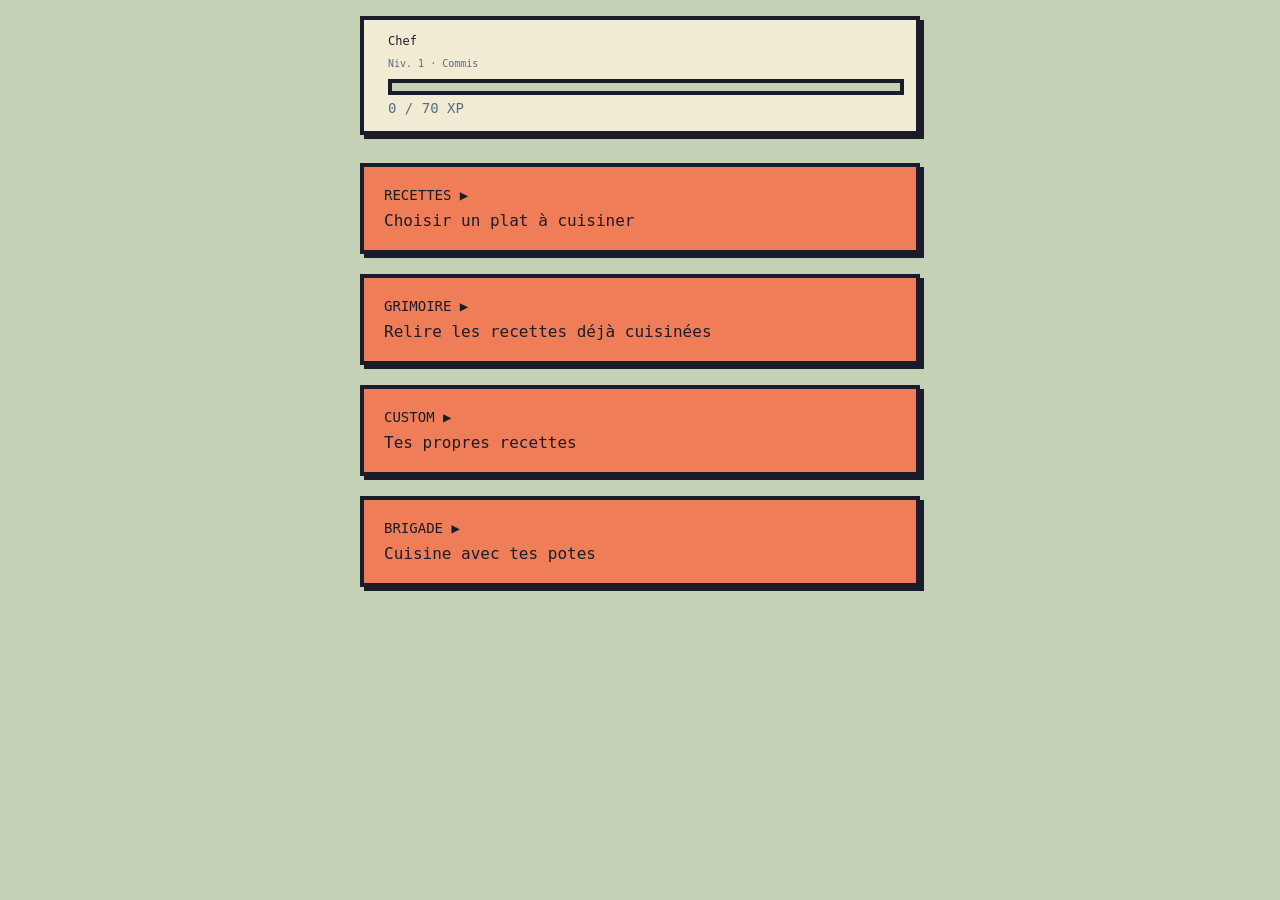
<file: index.html>
<!DOCTYPE html>
<html lang="fr">
<head>
  <meta charset="UTF-8">
  <!-- Redirige vers l'app, qui est dans le dossier CODE/ -->
  <meta http-equiv="refresh" content="0; url=CODE/">
  <title>Underplate</title>
</head>
<body>
  <p><a href="CODE/">Ouvrir Underplate</a></p>
</body>
</html>
</file>
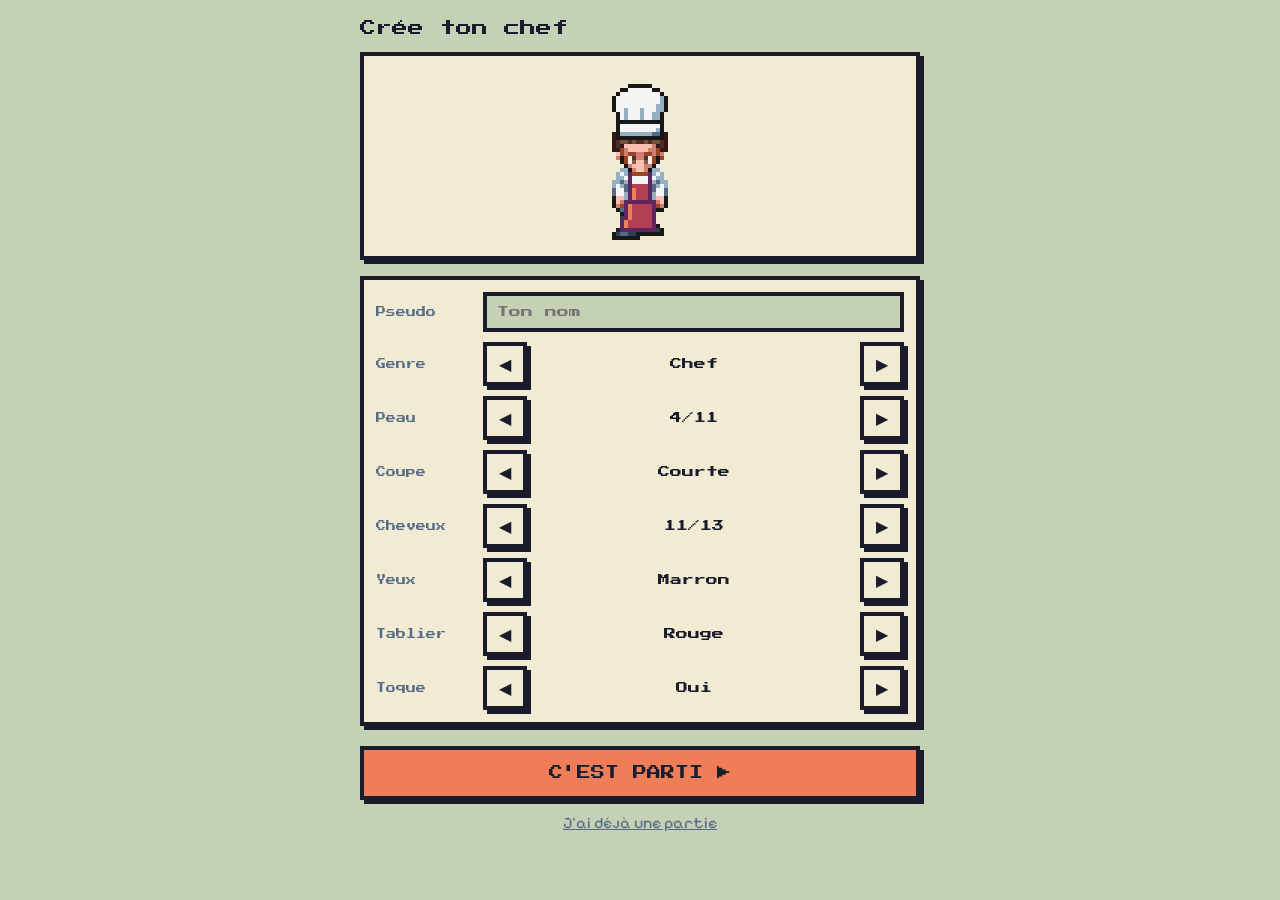
<file: CODE/index.html>
<!DOCTYPE html>
<html lang="fr">
<head>
  <meta charset="UTF-8">
  <meta name="viewport" content="width=device-width, initial-scale=1.0">
  <title>Underplate</title>

  <!-- App installable (PWA) : carte d'identité, icônes, couleur de la barre du téléphone -->
  <link rel="manifest" href="manifest.json">
  <link rel="icon" type="image/png" href="assets/icones/icone-192.png">
  <link rel="apple-touch-icon" href="assets/icones/icone-192.png">
  <meta name="apple-mobile-web-app-title" content="Underplate">
  <meta name="apple-mobile-web-app-capable" content="yes">
  <meta name="mobile-web-app-capable" content="yes">
  <meta name="theme-color" content="#c5d1b5" media="(prefers-color-scheme: light)">
  <meta name="theme-color" content="#1a1c2c" media="(prefers-color-scheme: dark)">

  <!-- Polices pixel (Google Fonts) -->
  <link rel="preconnect" href="https://fonts.googleapis.com">
  <link rel="preconnect" href="https://fonts.gstatic.com" crossorigin>
  <link rel="stylesheet" href="https://fonts.googleapis.com/css2?family=Press+Start+2P&family=Pixelify+Sans:wght@400;700&display=swap">

  <!-- Styles : d'abord la base, puis chaque fonctionnalité -->
  <link rel="stylesheet" href="base/base.css">
  <link rel="stylesheet" href="chef/chef.css">
  <link rel="stylesheet" href="accueil/accueil.css">
  <link rel="stylesheet" href="preparation/preparation.css">
  <link rel="stylesheet" href="cuisine/cuisine.css">
  <link rel="stylesheet" href="fin-recette/fin-recette.css">
  <link rel="stylesheet" href="grimoire/grimoire.css">
  <link rel="stylesheet" href="custom/custom.css">
  <link rel="stylesheet" href="brigade/brigade.css">
</head>
<body>

  <!-- Un seul écran est visible à la fois : les autres ont l'attribut "hidden" -->

  <!-- ===== 1. ACCUEIL ===== -->
  <main id="ecran-accueil" class="ecran">
    <!-- Tout le bandeau se touche : il ouvre l'écran « Ton chef »
         (apparence, code de récupération). Voir chef/creation.js -->
    <header id="entete-joueur" class="entete-joueur cadre">
      <!-- Le perso du joueur, dessiné par afficherEntete() (joueur.js).
           C'est un bouton (pour le clavier), mais tout le bandeau réagit. -->
      <button id="entete-avatar" class="bouton-avatar" aria-label="Modifier mon chef"></button>
      <div class="entete-infos">
        <h2 id="entete-nom">Chef</h2>
        <p id="entete-niveau" class="entete-niveau">Niv. 1 · Commis</p>
        <div class="barre-xp">
          <div id="entete-barre" class="barre-xp-remplissage"></div>
        </div>
        <p id="entete-xp" class="entete-xp">0 / 70 XP</p>
      </div>
    </header>

    <!-- Le menu : on choisit où aller -->
    <nav class="menu-accueil">
      <button id="menu-recettes" class="bouton bouton-large bouton-menu">
        <span id="recettes-badge" class="badge-new" hidden>NEW!</span>
        RECETTES ▶
        <span class="menu-sous-titre">Choisir un plat à cuisiner</span>
      </button>
      <button id="menu-grimoire" class="bouton bouton-large bouton-menu">
        <span id="grimoire-badge" class="badge-new" hidden>NEW!</span>
        GRIMOIRE ▶
        <span class="menu-sous-titre">Relire les recettes déjà cuisinées</span>
      </button>
      <button id="menu-custom" class="bouton bouton-large bouton-menu">
        CUSTOM ▶
        <span class="menu-sous-titre">Tes propres recettes</span>
      </button>
      <button id="menu-brigade" class="bouton bouton-large bouton-menu">
        BRIGADE ▶
        <span class="menu-sous-titre">Cuisine avec tes potes</span>
      </button>
    </nav>
  </main>

  <!-- ===== CRÉE TON CHEF : pseudo + apparence du perso ===== -->
  <main id="ecran-creation" class="ecran" hidden>
    <div class="barre-haut">
      <!-- Le retour n'apparaît que quand on modifie un chef déjà créé -->
      <button id="creation-retour" class="bouton-icone" aria-label="Retour à l'accueil">←</button>
      <h2 id="creation-titre">Crée ton chef</h2>
    </div>

    <!-- Le perso en grand, mis à jour à chaque flèche -->
    <div id="creation-apercu" class="creation-apercu cadre"></div>

    <div class="creation-reglages cadre">
      <label class="creation-ligne">
        <span class="creation-nom">Pseudo</span>
        <input id="creation-pseudo" class="creation-pseudo" type="text" maxlength="12" autocomplete="off" placeholder="Ton nom">
      </label>
      <!-- Une ligne ◀ valeur ▶ par réglage, créées par creation.js -->
      <div id="creation-lignes"></div>
    </div>

    <button id="creation-valider" class="bouton bouton-large">C'EST PARTI ▶</button>

    <!-- Code de récupération (serveur/recuperation.js) -->
    <button id="creation-mon-code" class="bouton-lien">Mon code de récupération</button>
    <button id="creation-recuperer" class="bouton-lien">J'ai déjà une partie</button>

    <dialog id="fenetre-mon-code" class="dialogue fenetre">
      <p>* Ton code de récupération :</p>
      <p id="mon-code" class="code-recuperation"></p>
      <p id="mon-code-explication"></p>
      <button id="mon-code-ok" class="bouton bouton-large">C'EST NOTÉ ▶</button>
    </dialog>

    <dialog id="fenetre-recuperer" class="dialogue fenetre">
      <p>* Tu as déjà une partie sur un autre téléphone ?</p>
      <p>* Tape ton code de récupération.</p>
      <input id="code-saisi" class="champ-texte champ-code" type="text" autocomplete="off" autocapitalize="characters" spellcheck="false" placeholder="TOQUE-XXXX-XXXX">
      <p id="recuperer-message"></p>
      <button id="recuperer-valider" class="bouton bouton-large">RÉCUPÉRER ▶</button>
      <button id="recuperer-annuler" class="bouton-lien">Annuler</button>
    </dialog>

    <!-- Supprimer mon compte (serveur/suppression.js) -->
    <button id="creation-supprimer" class="bouton-lien">Supprimer mon compte</button>

    <dialog id="fenetre-supprimer-compte" class="dialogue fenetre">
      <p id="supprimer-question"></p>
      <p>* Toutes tes données vont être supprimées.</p>
      <p id="supprimer-message"></p>
      <button id="supprimer-non" class="bouton bouton-large">GARDER MON COMPTE ▶</button>
      <button id="supprimer-oui" class="bouton-lien">Tout supprimer</button>
    </dialog>
  </main>

  <!-- ===== RECETTES et CUSTOM : on choisit d'abord salé ou sucré =====
       Le même écran sert aux deux : le titre change selon d'où on vient -->
  <main id="ecran-categories" class="ecran" hidden>
    <div class="barre-haut">
      <button id="categories-retour" class="bouton-icone" aria-label="Retour à l'accueil">←</button>
      <h2 id="categories-titre">Tes recettes</h2>
    </div>
    <nav class="menu-accueil">
      <button id="categorie-sale" class="bouton bouton-large bouton-menu bouton-clair">
        <span id="badge-sale" class="badge-new" hidden>NEW!</span>
        SALÉ ▶
        <span class="menu-sous-titre">Plats du midi et du soir</span>
      </button>
      <button id="categorie-sucre" class="bouton bouton-large bouton-menu bouton-clair">
        <span id="badge-sucre" class="badge-new" hidden>NEW!</span>
        SUCRÉ ▶
        <span class="menu-sous-titre">Desserts et goûters</span>
      </button>
    </nav>
  </main>

  <!-- ===== GRILLE : une carte par recette de la catégorie choisie ===== -->
  <main id="ecran-recettes" class="ecran" hidden>
    <div class="barre-haut">
      <button id="recettes-retour" class="bouton-icone" aria-label="Retour au choix salé ou sucré">←</button>
      <h2 id="recettes-titre">Salé</h2>
      <!-- + : créer une recette (seulement dans CUSTOM) -->
      <button id="recettes-ajouter" class="bouton-icone bouton-plus" aria-label="Créer une recette" hidden>+</button>
    </div>
    <!-- Affiché seulement si la catégorie n'a encore aucune recette -->
    <!-- Recherche : filtre la grille pendant qu'on tape -->
    <input id="recherche-recettes" class="champ-texte champ-recherche" type="search" autocomplete="off" placeholder="🔍 Chercher une recette…">
    <p id="recettes-vide" class="recettes-vide" hidden></p>
    <!-- Les 3 prochaines recettes verrouillées (seulement dans RECETTES) -->
    <div id="bandeau-debloquer" hidden>
      <p class="titre-grille">À débloquer</p>
      <div id="tuiles-debloquer" class="tuiles-debloquer"></div>
      <p class="titre-grille">Tes recettes</p>
    </div>
    <!-- Les cartes sont créées par accueil.js à partir de la liste des recettes -->
    <section id="grille-recettes" class="grille-recettes"></section>
  </main>

  <!-- ===== ASSISTANT CUSTOM : créer une recette en 5 étapes =====
       Un seul écran, 5 "pages" (.page-assistant) : une seule visible à la fois -->
  <main id="ecran-assistant" class="ecran" hidden>
    <div class="barre-haut">
      <button id="assistant-quitter" class="bouton-icone" aria-label="Abandonner la recette">✕</button>
      <h2 id="assistant-titre">Nouvelle recette</h2>
    </div>
    <p id="assistant-progression" class="assistant-progression"></p>
    <div id="assistant-pastilles" class="pastilles"></div>

    <!-- Page 1 : les infos -->
    <section class="page-assistant cadre" data-page="1">
      <h3>Infos</h3>
      <label class="champ">
        <span class="champ-nom">Nom de la recette</span>
        <input id="assistant-nom" class="champ-texte" type="text" maxlength="30" autocomplete="off" placeholder="ex. Chili con carne">
      </label>
      <div class="champ">
        <span class="champ-nom">Difficulté</span>
        <div class="choix-fleches">
          <button id="difficulte-moins" class="bouton-fleche" aria-label="Moins difficile">◀</button>
          <span id="assistant-difficulte" class="choix-valeur"></span>
          <button id="difficulte-plus" class="bouton-fleche" aria-label="Plus difficile">▶</button>
        </div>
        <span id="assistant-xp" class="champ-aide"></span>
      </div>
      <label class="champ">
        <span class="champ-nom">Temps total (minutes)</span>
        <!-- inputmode="numeric" : le téléphone affiche le clavier des chiffres -->
        <input id="assistant-temps" class="champ-texte champ-court" type="number" min="1" max="600" inputmode="numeric">
      </label>
    </section>

    <!-- Pages 2 à 5 : remplies aux prochaines étapes du développement -->
    <!-- Page 2 : les ingrédients et leur quantité -->
    <section class="page-assistant cadre" data-page="2">
      <h3>Ingrédients</h3>
      <span class="champ-nom champ">Tes ingrédients</span>
      <!-- Une ligne par ingrédient choisi, créée par assistant.js -->
      <ul id="assistant-ingredients" class="liste-choisis"></ul>
      <p id="assistant-ingredients-vide" class="champ-aide">Aucun pour l'instant : touche un ingrédient en dessous.</p>

      <label class="champ">
        <span class="champ-nom">Ajouter un ingrédient</span>
        <input id="assistant-recherche" class="champ-texte" type="search" autocomplete="off" placeholder="Chercher ou créer…">
      </label>
      <!-- Apparaît quand ce qu'on tape n'existe pas dans le jeu :
           on choisit la famille où le ranger, puis CRÉER -->
      <div id="assistant-creer" class="panneau-creer" hidden>
        <p id="assistant-creer-texte" class="panneau-creer-texte"></p>
        <div class="choix-fleches">
          <button id="creer-famille-moins" class="bouton-fleche" aria-label="Famille précédente">◀</button>
          <span id="creer-famille" class="choix-valeur valeur-famille"></span>
          <button id="creer-famille-plus" class="bouton-fleche" aria-label="Famille suivante">▶</button>
        </div>
        <button id="assistant-creer-ingredient" class="bouton bouton-creer">+ CRÉER</button>
      </div>

      <!-- Sous-menu : un bouton par famille (Légumes, Viandes…), créés par assistant.js -->
      <div id="assistant-familles" class="familles"></div>

      <!-- Une famille ouverte : ← Familles + son nom, puis ses tuiles -->
      <div id="assistant-famille-haut" class="famille-haut" hidden>
        <button id="assistant-familles-retour" class="bouton-fleche" aria-label="Retour aux familles">←</button>
        <span id="assistant-famille-nom" class="famille-nom"></span>
      </div>
      <div id="assistant-catalogue" class="catalogue"></div>
    </section>
    <!-- Page 3 : les ustensiles et l'électroménager -->
    <section class="page-assistant cadre" data-page="3">
      <h3>Ustensiles</h3>
      <span class="champ-nom champ">Tes ustensiles</span>
      <!-- Une ligne par ustensile choisi, créée par assistant.js -->
      <ul id="assistant-ustensiles" class="liste-choisis"></ul>
      <p id="assistant-ustensiles-vide" class="champ-aide">Aucun pour l'instant : touche un ustensile en dessous.</p>

      <label class="champ">
        <span class="champ-nom">Ajouter un ustensile</span>
        <input id="assistant-recherche-ustensile" class="champ-texte" type="search" autocomplete="off" placeholder="Chercher ou créer…">
      </label>

      <!-- Ce qu'on tape n'existe pas : on choisit son groupe, puis CRÉER -->
      <div id="assistant-creer-ustensile" class="panneau-creer" hidden>
        <p id="creer-ustensile-texte" class="panneau-creer-texte"></p>
        <div class="choix-fleches">
          <button id="creer-groupe-moins" class="bouton-fleche" aria-label="Groupe précédent">◀</button>
          <span id="creer-groupe" class="choix-valeur valeur-famille"></span>
          <button id="creer-groupe-plus" class="bouton-fleche" aria-label="Groupe suivant">▶</button>
        </div>
        <button id="creer-ustensile-ok" class="bouton bouton-creer">+ CRÉER</button>
      </div>

      <!-- Sous-menu : un bouton par groupe (Poêles & casseroles…), créés par assistant.js -->
      <div id="assistant-groupes" class="familles"></div>

      <!-- Un groupe ouvert : ← + son nom, puis ses tuiles -->
      <div id="assistant-groupe-haut" class="famille-haut" hidden>
        <button id="assistant-groupes-retour" class="bouton-fleche" aria-label="Retour aux groupes">←</button>
        <span id="assistant-groupe-nom" class="famille-nom"></span>
      </div>
      <div id="assistant-catalogue-ustensiles" class="catalogue"></div>
    </section>
    <!-- Page 4 : les étapes, dans l'ordre -->
    <section class="page-assistant cadre" data-page="4">
      <h3>Étapes</h3>
      <!-- Une ligne par étape, créée par assistant.js -->
      <ol id="assistant-etapes" class="liste-etapes"></ol>
      <p id="assistant-etapes-vide" class="champ-aide">Aucune étape pour l'instant.</p>

      <button id="etape-nouvelle" class="bouton bouton-creer">+ AJOUTER UNE ÉTAPE</button>

      <!-- L'éditeur d'une étape (nouvelle ou modifiée) -->
      <div id="editeur-etape" class="panneau-creer" hidden>
        <p id="editeur-titre" class="panneau-creer-texte"></p>

        <!-- Chaque réglage : Nom ◀ valeur ▶ (lignes créées par assistant.js) -->
        <div id="editeur-reglages"></div>

        <label class="champ">
          <span class="champ-nom">Consigne</span>
          <textarea id="editeur-texte" class="champ-texte champ-consigne" rows="3" maxlength="200"></textarea>
        </label>

        <button id="editeur-enregistrer" class="bouton bouton-creer">✓ ENREGISTRER L'ÉTAPE</button>
        <button id="editeur-annuler" class="bouton-lien">Annuler</button>
      </div>
    </section>
    <!-- Page 5 : le récap, présenté comme la fiche du Grimoire -->
    <section class="page-assistant cadre" data-page="5">
      <h3>Récap</h3>
      <div class="prepa-resume recap-entete">
        <div id="assistant-recap-sprite"></div>
        <div>
          <p id="assistant-recap-nom" class="recap-nom"></p>
          <p id="assistant-recap-infos"></p>
        </div>
      </div>
      <!-- Ingrédients, ustensiles, étapes : même HTML que le Grimoire (htmlRecap) -->
      <div id="assistant-recap" class="recap"></div>
      <p class="champ-aide">Tout est bon ? Touche « AJOUTER ✓ ». Sinon, ◀ PRÉC. pour corriger.</p>
    </section>

    <div class="assistant-navigation">
      <button id="assistant-precedent" class="bouton">◀ PRÉC.</button>
      <button id="assistant-suivant" class="bouton">SUIVANT ▶</button>
    </div>

    <!-- Confirmation avant d'abandonner (même principe que "Quitter la recette") -->
    <dialog id="confirmer-abandon" class="dialogue fenetre">
      <p id="abandon-question">* Abandonner cette recette ?</p>
      <p id="abandon-explication">* Ce que tu as rempli sera perdu.</p>
      <button id="abandon-non" class="bouton bouton-large">CONTINUER ▶</button>
      <button id="abandon-oui" class="bouton-lien">Abandonner</button>
    </dialog>
  </main>

  <!-- ===== GRIMOIRE : les recettes déjà cuisinées ===== -->
  <main id="ecran-grimoire" class="ecran" hidden>
    <div class="barre-haut">
      <button id="grimoire-retour" class="bouton-icone" aria-label="Retour à l'accueil">←</button>
      <h2>Grimoire</h2>
    </div>
    <!-- Filtre : rien de coché ou les deux = tout ; une seule case = ce groupe -->
    <div class="grimoire-filtre">
      <label><input id="filtre-perso" type="checkbox"> Mes recettes</label>
      <label><input id="filtre-jeu" type="checkbox"> Recettes du jeu</label>
    </div>
    <input id="recherche-grimoire" class="champ-texte champ-recherche" type="search" autocomplete="off" placeholder="🔍 Chercher une recette…">
    <p id="grimoire-compte" class="grimoire-compte"></p>
    <!-- La liste est créée par grimoire.js -->
    <ul id="liste-grimoire" class="liste-grimoire"></ul>
  </main>

  <!-- ===== FICHE D'UNE RECETTE (depuis le Grimoire) ===== -->
  <main id="ecran-fiche" class="ecran" hidden>
    <div class="barre-haut">
      <button id="fiche-retour" class="bouton-icone" aria-label="Retour au Grimoire">←</button>
      <h2 id="fiche-titre"></h2>
    </div>

    <div class="prepa-resume cadre">
      <div id="fiche-sprite"></div>
      <p id="fiche-infos"></p>
    </div>

    <div id="fiche-recap" class="recap cadre"></div>

    <button id="fiche-cuisiner" class="bouton bouton-large">CUISINER ▶</button>
  </main>

  <!-- ===== 2. PRÉPARATION ===== -->
  <main id="ecran-preparation" class="ecran" hidden>
    <div class="barre-haut">
      <button id="prepa-retour" class="bouton-icone" aria-label="Retour à l'accueil">←</button>
      <h2 id="prepa-titre"></h2>
    </div>

    <div class="prepa-resume cadre">
      <div id="prepa-sprite"></div>
      <p id="prepa-infos"></p>
    </div>

    <h3 class="titre-section">Ingrédients</h3>
    <ul id="prepa-ingredients" class="liste-a-cocher cadre"></ul>

    <h3 class="titre-section">Ustensiles</h3>
    <ul id="prepa-ustensiles" class="liste-a-cocher cadre"></ul>

    <button id="prepa-commencer" class="bouton bouton-large">COMMENCER ▶</button>

    <!-- Seulement pour une recette perso (CUSTOM) : la modifier ou la supprimer -->
    <div id="prepa-perso" hidden>
      <button id="prepa-modifier" class="bouton bouton-large bouton-clair-simple">✏️ MODIFIER</button>
      <button id="prepa-supprimer" class="bouton-lien">Supprimer cette recette</button>
    </div>

    <dialog id="confirmer-suppression" class="dialogue fenetre">
      <p>* Supprimer cette recette ?</p>
      <p>* Elle disparaîtra de CUSTOM et du Grimoire, avec son compteur.</p>
      <button id="suppression-non" class="bouton bouton-large">GARDER ▶</button>
      <button id="suppression-oui" class="bouton-lien">Supprimer</button>
    </dialog>
  </main>

  <!-- ===== 3. CUISINE ===== -->
  <main id="ecran-cuisine" class="ecran" hidden>
    <div class="barre-haut">
      <button id="cuisine-quitter" class="bouton-icone" aria-label="Quitter la recette">✕</button>
      <span id="cuisine-progression"></span>
    </div>
    <div id="cuisine-pastilles" class="pastilles"></div>

    <!-- L'ustensile et ce qu'on a mis dedans -->
    <div id="cuisine-scene" class="scene">
      <div id="cuisine-ustensile"></div>
      <div id="cuisine-contenu" class="contenu-ustensile"></div>
    </div>

    <div class="dialogue">
      <p id="cuisine-texte"></p>
      <p id="cuisine-aide" class="aide" hidden></p>
    </div>
    <button id="cuisine-precedente" class="bouton-lien">◀ Étape précédente</button>

    <!-- Étape "ajouter" : le plateau d'ingrédients -->
    <div id="zone-plateau" class="zone-bas" hidden>
      <div id="cuisine-plateau" class="plateau"></div>
    </div>

    <!-- Étape "action" : taper plusieurs fois -->
    <div id="zone-action" class="zone-bas" hidden>
      <button id="action-bouton" class="bouton bouton-large"></button>
      <div class="barre-xp">
        <div id="action-jauge" class="barre-xp-remplissage"></div>
      </div>
    </div>

    <!-- Étape "cuisson" : le minuteur -->
    <div id="zone-cuisson" class="zone-bas" hidden>
      <p id="minuteur-affichage" class="minuteur">00:00</p>
      <button id="minuteur-lancer" class="bouton bouton-large">LANCER ▶</button>
      <button id="minuteur-suivant" class="bouton bouton-large" hidden>ÉTAPE SUIVANTE ▶</button>
      <button id="minuteur-passer" class="bouton-lien">Passer le minuteur</button>
    </div>

    <!-- Confirmation avant de quitter (fenêtre par-dessus l'écran, cachée par défaut) -->
    <dialog id="confirmer-quitter" class="dialogue fenetre">
      <p>* Tu veux vraiment quitter ?</p>
      <p>* Ta progression sur cette recette sera perdue.</p>
      <button id="quitter-non" class="bouton bouton-large">CONTINUER ▶</button>
      <button id="quitter-oui" class="bouton-lien">Quitter la recette</button>
    </dialog>
  </main>

  <!-- ===== 4. FIN DE RECETTE ===== -->
  <main id="ecran-fin" class="ecran" hidden>
    <h2 class="titre-fin">★ RECETTE TERMINÉE ★</h2>
    <div id="fin-sprite" class="fin-sprite"></div>
    <h3 id="fin-nom" class="fin-nom"></h3>

    <button id="fin-jai-fini" class="bouton bouton-large">J'AI FINI !</button>

    <div id="fin-resultats" hidden>
      <p id="fin-gain" class="fin-gain"></p>
      <div class="barre-xp">
        <div id="fin-barre" class="barre-xp-remplissage"></div>
      </div>
      <p id="fin-xp" class="entete-xp"></p>

      <div id="fin-dialogue" class="dialogue"></div>

      <details class="recap cadre">
        <summary>Récap de la recette</summary>
        <div id="fin-recap"></div>
      </details>

      <button id="fin-retour" class="bouton bouton-large">RETOUR ▶</button>
    </div>
  </main>

  <!-- ===== BRIGADE : les groupes entre potes (brigade/brigade.js) ===== -->
  <main id="ecran-brigade" class="ecran" hidden>
    <div class="barre-haut">
      <button id="brigade-retour" class="bouton-icone" aria-label="Retour à l'accueil">←</button>
      <h2>Brigade</h2>
    </div>

    <!-- Chargement, pas de réseau, pas encore de brigade… -->
    <p id="brigade-message" class="brigade-message" hidden></p>
    <!-- Une carte par brigade, créées par brigade.js -->
    <div id="liste-brigades"></div>

    <button id="brigade-creer" class="bouton bouton-large">CRÉER UNE BRIGADE ▶</button>
    <button id="brigade-rejoindre" class="bouton bouton-large bouton-clair">REJOINDRE ▶</button>

    <p class="brigade-info">Ton pseudo, ton perso, ton XP et tes recettes perso sont visibles par les membres de tes brigades. Rien d'autre.</p>

    <dialog id="fenetre-creer-brigade" class="dialogue fenetre">
      <p>* Comment s'appelle ta brigade ?</p>
      <input id="nom-brigade" class="champ-texte" type="text" maxlength="30" autocomplete="off" placeholder="Ex. La coloc">
      <p id="creer-brigade-message"></p>
      <button id="creer-brigade-valider" class="bouton bouton-large">CRÉER ▶</button>
      <button id="creer-brigade-annuler" class="bouton-lien">Annuler</button>
    </dialog>

    <dialog id="fenetre-rejoindre-brigade" class="dialogue fenetre">
      <p>* Tape le code de la brigade que ton pote t'a donné.</p>
      <input id="code-brigade" class="champ-texte champ-code-brigade" type="text" maxlength="10" autocomplete="off" autocapitalize="characters" spellcheck="false" placeholder="K7P M4Q">
      <p id="rejoindre-brigade-message"></p>
      <button id="rejoindre-brigade-valider" class="bouton bouton-large">REJOINDRE ▶</button>
      <button id="rejoindre-brigade-annuler" class="bouton-lien">Annuler</button>
    </dialog>
  </main>

  <!-- ===== UNE BRIGADE : son classement (brigade/classement.js) ===== -->
  <main id="ecran-une-brigade" class="ecran" hidden>
    <div class="barre-haut">
      <button id="une-brigade-retour" class="bouton-icone" aria-label="Retour à mes brigades">←</button>
      <h2 id="une-brigade-nom"></h2>
    </div>
    <p class="brigade-code">Code : <strong id="une-brigade-code"></strong></p>

    <p class="titre-grille">Classement</p>
    <p id="classement-message" class="brigade-message" hidden></p>
    <!-- <ol> = liste numérotée ; une ligne par membre, créées par classement.js -->
    <ol id="classement" class="classement"></ol>

    <p class="titre-grille titre-fil">Leurs recettes</p>
    <p id="partagees-message" class="brigade-message" hidden></p>
    <!-- Les recettes CUSTOM des autres membres, créées par partage.js -->
    <ul id="recettes-partagees" class="recettes-partagees"></ul>

    <p class="titre-grille titre-fil">Activité</p>
    <p id="fil-message" class="brigade-message" hidden></p>
    <!-- Les derniers événements des membres, créés par classement.js -->
    <ul id="fil-activite" class="fil-activite"></ul>

    <button id="une-brigade-quitter" class="bouton-lien">Quitter la brigade</button>

    <dialog id="fenetre-quitter-brigade" class="dialogue fenetre">
      <p id="quitter-brigade-question"></p>
      <p>* Tu pourras revenir avec son code.</p>
      <button id="quitter-brigade-non" class="bouton bouton-large">RESTER ▶</button>
      <button id="quitter-brigade-oui" class="bouton-lien">Quitter la brigade</button>
    </dialog>
  </main>

  <!-- Nouvelles recettes arrivées avec une mise à jour (rempli par nouveautes.js) -->
  <dialog id="fenetre-nouveautes" class="dialogue fenetre">
    <div id="nouveautes-texte"></div>
    <button id="nouveautes-ok" class="bouton bouton-large">SUPER ▶</button>
  </dialog>

  <!-- Scripts : les outils communs, les données, chaque fonctionnalité, puis main.js en dernier -->
  <script src="base/outils.js"></script>
  <script src="recettes/ingredients.js"></script>
  <script src="recettes/recettes.js"></script>
  <script src="joueur/xp.js"></script>
  <script src="joueur/joueur.js"></script>
  <script src="chef/chef.js"></script>
  <script src="custom/custom.js"></script>
  <script src="sauvegarde/sauvegarde.js"></script>
  <script src="lib/supabase.js"></script>
  <script src="serveur/config.js"></script>
  <script src="serveur/connexion.js"></script>
  <script src="serveur/recuperation.js"></script>
  <script src="serveur/suppression.js"></script>
  <script src="accueil/accueil.js"></script>
  <script src="preparation/preparation.js"></script>
  <script src="cuisine/cuisine.js"></script>
  <script src="fin-recette/fin-recette.js"></script>
  <script src="grimoire/grimoire.js"></script>
  <script src="brigade/brigade.js"></script>
  <script src="brigade/classement.js"></script>
  <script src="brigade/partage.js"></script>
  <script src="chef/creation.js"></script>
  <script src="custom/assistant.js"></script>
  <script src="nouveautes/nouveautes.js"></script>
  <script src="main.js"></script>
</body>
</html>
</file>
<file: CODE/base/base.css>
/* ==========================================================
   BASE : police, couleurs, thèmes et éléments pixel communs
   ========================================================== */

/* ---------- 1. Les variables (thème clair par défaut) ----------
   Une variable CSS se déclare avec -- et s'utilise avec var(--nom).
   Palette : Sweetie 16 (lospec.com) */
:root {
  --fond: #c5d1b5; /* vert sauge (hors Sweetie 16) */
  --boite: #f2ebd3; /* crème (hors Sweetie 16) */
  --texte: #1a1c2c;
  --texte-2: #566c86;
  --accent: #ef7d57;
  --xp: #ffcd75;
  --reussite: #38b764;
  --erreur: #b13e53;

  /* Rangs de maîtrise des recettes */
  --bronze: #c77b3f; /* hors Sweetie 16 */
  --argent: #94b0c2;
  --or: #ffcd75;
  --platine: #73eff7;

  --police-titre: "Press Start 2P", monospace;
  --police-texte: "Pixelify Sans", monospace;

  --pixel: 4px; /* épaisseur des bordures et des ombres */
}

/* ---------- 2. Le thème sombre ----------
   Si le téléphone est réglé en mode sombre, on remplace les couleurs.
   Tout le reste du CSS utilise les variables, donc tout suit. */
@media (prefers-color-scheme: dark) {
  :root {
    --fond: #1a1c2c;
    --boite: #333c57;
    --texte: #f4f4f4;
    --texte-2: #94b0c2;
    --reussite: #a7f070;
  }
}

/* ---------- 3. La page ---------- */
* {
  box-sizing: border-box; /* la bordure est comprise dans la largeur */
}

body {
  margin: 0;
  padding: 16px;
  background: var(--fond);
  color: var(--texte);
  font-family: var(--police-texte);
  font-size: 18px;
  line-height: 1.4;
}

h1, h2, h3 {
  font-family: var(--police-titre);
  font-weight: normal;
  line-height: 1.5;
}

h1 { font-size: 20px; }
h2 { font-size: 16px; }
h3 { font-size: 12px; }

/* Les sprites restent nets quand on les agrandit */
img {
  image-rendering: pixelated;
}

/* ---------- 4. Les éléments pixel réutilisables ---------- */

/* Cadre façon RPG : bordure épaisse et ombre dure, sans arrondi */
.cadre {
  background: var(--boite);
  border: var(--pixel) solid var(--texte);
  box-shadow: var(--pixel) var(--pixel) 0 var(--texte);
  padding: 12px;
}

/* Boîte de dialogue façon Undertale : toujours sombre, dans les deux thèmes */
.dialogue {
  background: #1a1c2c;
  color: #f4f4f4;
  border: var(--pixel) solid #f4f4f4;
  outline: var(--pixel) solid #1a1c2c; /* liseré sombre autour, visible en thème clair */
  padding: 16px;
}

.dialogue p {
  margin: 0;
}

/* Bouton pixel : il "s'enfonce" quand on appuie */
.bouton {
  font-family: var(--police-titre);
  font-size: 12px;
  background: var(--accent);
  color: #1a1c2c;
  border: var(--pixel) solid var(--texte);
  box-shadow: var(--pixel) var(--pixel) 0 var(--texte);
  padding: 12px 16px;
  cursor: pointer;
}

.bouton:active {
  transform: translate(var(--pixel), var(--pixel));
  box-shadow: none;
}

.bouton:focus-visible {
  outline: var(--pixel) dashed var(--accent);
  outline-offset: var(--pixel);
}

/* Sprite affiché en 32×32 agrandi ×2 */
.sprite {
  width: 64px;
  height: 64px;
}

/* Sprite temporaire : un carré de couleur avec l'initiale,
   en attendant le vrai dessin. Exemple : <span class="sprite sprite-temp">O</span> */
.sprite-temp {
  display: inline-grid;
  place-items: center;
  background: var(--xp);
  color: #1a1c2c;
  border: var(--pixel) solid var(--texte);
  font-family: var(--police-titre);
  font-size: 20px;
}

/* Barre d'XP */
.barre-xp {
  height: 16px;
  background: var(--fond);
  border: var(--pixel) solid var(--texte);
}

.barre-xp-remplissage {
  height: 100%;
  width: 0;
  background: var(--xp);
  transition: width 0.8s steps(12); /* se remplit par "crans", façon pixel */
}

/* ---------- 5. Écrans et éléments communs ---------- */

/* Un élément avec l'attribut hidden est toujours caché */
[hidden] {
  display: none !important;
}

/* Chaque écran reste étroit sur ordi, comme sur un téléphone */
.ecran {
  max-width: 560px;
  margin: 0 auto;
}

.titre-section {
  margin: 28px 0 12px;
}

/* Barre du haut : bouton retour + titre */
.barre-haut {
  display: flex;
  align-items: center;
  gap: 12px;
  margin-bottom: 12px;
}

.barre-haut h2 {
  margin: 0;
}

.bouton-icone {
  flex: none;
  width: 44px;
  height: 44px;
  font-size: 20px;
  background: var(--boite);
  color: var(--texte);
  border: var(--pixel) solid var(--texte);
  cursor: pointer;
}

/* Gros bouton pleine largeur (facile à toucher avec les mains occupées) */
.bouton-large {
  display: block;
  width: 100%;
  margin-top: 20px;
  padding: 16px;
  font-size: 14px;
}

/* Bouton discret, style lien */
.bouton-lien {
  display: block;
  margin: 12px auto 0;
  background: none;
  border: none;
  color: var(--texte-2);
  font-family: var(--police-texte);
  font-size: 16px;
  text-decoration: underline;
  cursor: pointer;
}

/* Tremblement (mauvais ingrédient, taps) */
.tremble {
  animation: tremble 0.3s steps(4);
}

@keyframes tremble {
  25% { transform: translateX(-6px); }
  50% { transform: translateX(6px); }
  75% { transform: translateX(-3px); }
}

@media (prefers-reduced-motion: reduce) {
  .tremble { animation: none; }
  .barre-xp-remplissage { transition: none; }
}
</file>
<file: CODE/chef/chef.css>
/* ==========================================================
   LE CHEF : superposition des couches
   ========================================================== */

/* Les images font 64×64, mais le perso n'occupe que le milieu
   (24 px de large sur 42 de haut, à partir de x 20 et y 2 :
   ça contient toutes les couches, même l'afro, les locs et la toque).
   La boîte ne montre que cette zone : c'est une « fenêtre »
   sur l'image, le reste est coupé par overflow: hidden.

   --zoom règle l'agrandissement : 2 = chaque pixel du sprite
   fait 2 pixels à l'écran. On pourra mettre --zoom: 4 sur
   l'écran « Crée ton chef » pour l'afficher en grand. */
.chef {
  --zoom: 2;
  position: relative;          /* les couches se placent par rapport à cette boîte */
  flex: none;                  /* dans l'en-tête, la boîte garde sa taille */
  width: calc(24px * var(--zoom));
  height: calc(42px * var(--zoom));
  overflow: hidden;
}

/* Toutes les couches au même endroit, l'une sur l'autre */
.chef img {
  position: absolute;
  left: calc(-20px * var(--zoom)); /* on décale l'image pour centrer le perso */
  top: calc(-2px * var(--zoom));
  width: calc(64px * var(--zoom));
  height: calc(64px * var(--zoom));
}

/* ---------- L'avatar de l'en-tête : un bouton sans décor ---------- */
.bouton-avatar {
  flex: none;
  padding: 0;
  background: none;
  border: none;
  cursor: pointer;
}

.bouton-avatar:focus-visible {
  outline: var(--pixel) dashed var(--accent);
  outline-offset: var(--pixel);
}

/* ---------- Écran « Crée ton chef » ---------- */

/* Le perso en grand, centré */
.creation-apercu {
  display: flex;
  justify-content: center;
  padding: 16px;
}

.creation-apercu .chef {
  --zoom: 4; /* 4 fois plus grand : chaque pixel du sprite = 4 pixels */
}

.creation-reglages {
  margin-top: 16px;
}

/* Une ligne : nom | ◀ | valeur | ▶
   grid-template-columns donne la largeur de chaque colonne :
   1fr = « une part de la place qui reste » */
.creation-ligne {
  display: grid;
  grid-template-columns: 5.5em 44px 1fr 44px;
  align-items: center;
  gap: 8px;
}

.creation-ligne + .creation-ligne,
#creation-lignes .creation-ligne:first-child {
  margin-top: 10px;
}

.creation-nom {
  font-family: var(--police-titre);
  font-size: 10px;
  color: var(--texte-2);
}

.creation-valeur {
  text-align: center;
  font-family: var(--police-titre);
  font-size: 12px;
}

/* Le pseudo prend les 3 colonnes à droite du nom */
.creation-pseudo {
  grid-column: 2 / 5;
  min-width: 0;
  padding: 10px;
  font-family: var(--police-titre);
  font-size: 12px;
  color: var(--texte);
  background: var(--fond);
  border: var(--pixel) solid var(--texte);
}

.creation-pseudo:focus {
  outline: var(--pixel) dashed var(--accent);
  outline-offset: var(--pixel);
}

/* Les flèches : même style que les boutons ← des autres écrans */
.bouton-fleche {
  width: 44px;
  height: 44px;
  font-size: 16px;
  background: var(--boite);
  color: var(--texte);
  border: var(--pixel) solid var(--texte);
  box-shadow: var(--pixel) var(--pixel) 0 var(--texte);
  cursor: pointer;
}

.bouton-fleche:active {
  transform: translate(var(--pixel), var(--pixel));
  box-shadow: none;
}

/* ---------- Code de récupération (fenêtres de l'écran « Ton chef ») ---------- */

/* Le code en gros, facile à recopier */
.code-recuperation {
  margin: 12px 0 !important;
  text-align: center;
  font-family: var(--police-titre);
  font-size: 16px;
  letter-spacing: 2px;
  color: var(--accent);
  user-select: all; /* un appui long sélectionne tout le code */
}

.champ-code {
  margin-top: 12px;
  font-family: var(--police-titre);
  font-size: 14px;
  text-transform: uppercase;
}

#recuperer-message:not(:empty) {
  margin-top: 12px;
}
</file>
<file: CODE/accueil/accueil.css>
/* ==========================================================
   ACCUEIL : en-tête du joueur + grille des recettes
   ========================================================== */

/* ---------- En-tête du joueur ---------- */
.entete-joueur {
  display: flex;
  align-items: center;
  gap: 12px;
  cursor: pointer; /* tout le bandeau ouvre l'écran « Ton chef » */
}

.entete-infos {
  flex: 1;      /* prend toute la place restante à droite de l'avatar */
  min-width: 0; /* sans ça, un texte long fait déborder la boîte */
}

/* "Chef Marie" / "Cheffe Marie" */
.entete-infos h2 {
  margin: 0 0 6px;
  font-size: 12px;
  overflow-wrap: anywhere; /* un pseudo long passe à la ligne au lieu de déborder */
}

/* "Niv. 4 · Cheffe de partie" : plus petit, peut passer sur 2 lignes */
.entete-niveau {
  margin: 0 0 8px;
  font-family: var(--police-titre);
  font-size: 10px;
  line-height: 1.5;
  color: var(--texte-2);
}

.entete-xp {
  margin: 4px 0 0;
  font-size: 14px;
  color: var(--texte-2);
}

/* ---------- Menu de l'accueil : RECETTES / GRIMOIRE ---------- */
.menu-accueil {
  margin-top: 28px;
}

.bouton-menu {
  position: relative; /* pour placer le badge NEW! dans le coin */
  text-align: left;
  padding: 20px;
}

/* Le bouton est déjà orange : badge jaune pour qu'il se voie */
.bouton-menu .badge-new {
  background: var(--xp);
}

.menu-sous-titre {
  display: block;
  margin-top: 8px;
  font-family: var(--police-texte);
  font-weight: 400;  /* le sous-titre reste fin, sous le titre en gras */
  letter-spacing: 0;
  font-size: 16px;
}

/* ---------- Grille des recettes ---------- */

/* 2 colonnes sur téléphone, 3 si l'écran est plus large */
.grille-recettes {
  display: grid;
  grid-template-columns: repeat(2, 1fr);
  gap: 16px;
}

@media (min-width: 520px) {
  .grille-recettes {
    grid-template-columns: repeat(3, 1fr);
  }
}

/* ---------- Carte d'une recette (c'est un bouton, on le cliquera) ---------- */
.carte-recette {
  position: relative; /* pour placer le badge NEW! dans le coin */
  display: flex;
  flex-direction: column;
  align-items: center;
  gap: 6px;
  text-align: center;
  font: inherit;      /* un bouton n'hérite pas de la police par défaut */
  color: inherit;
  cursor: pointer;
  /* Même marge pour toutes les cartes, avec ou sans rang de maîtrise :
     12 px d'air + la place de la double bordure (liseré + espace + liseré) */
  padding: calc(12px + var(--pixel) * 3);
}

.carte-recette:not(.verrouillee):active {
  transform: translate(var(--pixel), var(--pixel));
  box-shadow: none;
}

.carte-recette h3 {
  margin: 4px 0 0;
}

.carte-infos {
  margin-top: auto; /* prend l'espace libre au-dessus : la ligne ★ / ✓ reste en bas de la carte */
  display: flex;
  justify-content: space-between;
  width: 100%;
  font-size: 14px;
}

.difficulte {
  color: var(--texte);
  letter-spacing: 2px;
}

.fois-faite {
  color: var(--texte-2);
}

/* Badge NEW! : recette jamais faite (écran Recettes),
   ou nouvelle fiche pas encore ouverte (Grimoire) */
.badge-new {
  position: absolute;
  top: -10px;
  right: -10px;
  background: var(--accent);
  color: #1a1c2c;
  border: var(--pixel) solid var(--texte);
  font-family: var(--police-titre);
  font-size: 8px;
  padding: 4px 6px;
}

/* ---------- Rangs de maîtrise : la bordure s'enrichit à chaque rang ----------
   Le cadre sombre reste, et on ajoute par-dessus :
   Bronze  → un liseré de couleur à l'intérieur
   Argent  → + 4 coins en pixel (::before)
   Or      → + un 2e liseré (double bordure) et 2 petites gemmes
   Platine → + 2 grandes gemmes et des reflets (cadre orné) */
.rang-bronze  { --rang: var(--bronze); }
.rang-argent  { --rang: var(--argent); }
.rang-or      { --rang: var(--or); }
.rang-platine { --rang: var(--platine); }

/* Le liseré de couleur, posé sur la carte sans gêner le clic */
.carte-recette.maitrise::after {
  content: "";
  position: absolute;
  inset: 0;
  border: var(--pixel) solid var(--rang);
  pointer-events: none;
}

/* Les 4 coins : un carré de couleur dessiné dans chaque angle */
.rang-argent::before,
.rang-or::before,
.rang-platine::before {
  content: "";
  position: absolute;
  inset: calc(var(--pixel) * -2); /* déborde un peu du cadre */
  --coin: linear-gradient(var(--rang), var(--rang));
  background:
    var(--coin) top left     / calc(var(--pixel) * 3) calc(var(--pixel) * 3) no-repeat,
    var(--coin) top right    / calc(var(--pixel) * 3) calc(var(--pixel) * 3) no-repeat,
    var(--coin) bottom left  / calc(var(--pixel) * 3) calc(var(--pixel) * 3) no-repeat,
    var(--coin) bottom right / calc(var(--pixel) * 3) calc(var(--pixel) * 3) no-repeat;
  pointer-events: none;
}

/* Double bordure : un espace couleur carte, puis un 2e liseré */
.rang-or::after,
.rang-platine::after {
  box-shadow:
    inset 0 0 0 var(--pixel) var(--boite),
    inset 0 0 0 calc(var(--pixel) * 2) var(--rang);
}

/* Or : une petite gemme au milieu du haut et du bas, sans reflet
   (version réduite de celle du Platine, voir juste en dessous)
       contour : 1, 3, 5, 3, 1 pixels de large
       pierre  :    1, 3, 1    pixels de large, par-dessus */
.rang-or::before {
  z-index: 1; /* au-dessus des liserés (::after) */
  --p: var(--pixel);
  --contour: linear-gradient(var(--texte), var(--texte));
  background:
    /* pierre de la gemme du haut */
    var(--coin) 50% calc(var(--p) * 2)             / var(--p) var(--p) no-repeat,
    var(--coin) 50% calc(var(--p) * 3)             / calc(var(--p) * 3) var(--p) no-repeat,
    var(--coin) 50% calc(var(--p) * 4)             / var(--p) var(--p) no-repeat,
    /* contour de la gemme du haut */
    var(--contour) 50% var(--p)                    / var(--p) var(--p) no-repeat,
    var(--contour) 50% calc(var(--p) * 2)          / calc(var(--p) * 3) var(--p) no-repeat,
    var(--contour) 50% calc(var(--p) * 3)          / calc(var(--p) * 5) var(--p) no-repeat,
    var(--contour) 50% calc(var(--p) * 4)          / calc(var(--p) * 3) var(--p) no-repeat,
    var(--contour) 50% calc(var(--p) * 5)          / var(--p) var(--p) no-repeat,
    /* pierre de la gemme du bas */
    var(--coin) 50% calc(100% - var(--p) * 2)      / var(--p) var(--p) no-repeat,
    var(--coin) 50% calc(100% - var(--p) * 3)      / calc(var(--p) * 3) var(--p) no-repeat,
    var(--coin) 50% calc(100% - var(--p) * 4)      / var(--p) var(--p) no-repeat,
    /* contour de la gemme du bas */
    var(--contour) 50% calc(100% - var(--p))       / var(--p) var(--p) no-repeat,
    var(--contour) 50% calc(100% - var(--p) * 2)   / calc(var(--p) * 3) var(--p) no-repeat,
    var(--contour) 50% calc(100% - var(--p) * 3)   / calc(var(--p) * 5) var(--p) no-repeat,
    var(--contour) 50% calc(100% - var(--p) * 4)   / calc(var(--p) * 3) var(--p) no-repeat,
    var(--contour) 50% calc(100% - var(--p) * 5)   / var(--p) var(--p) no-repeat,
    /* les 4 coins, comme pour Argent */
    var(--coin) top left     / calc(var(--p) * 3) calc(var(--p) * 3) no-repeat,
    var(--coin) top right    / calc(var(--p) * 3) calc(var(--p) * 3) no-repeat,
    var(--coin) bottom left  / calc(var(--p) * 3) calc(var(--p) * 3) no-repeat,
    var(--coin) bottom right / calc(var(--p) * 3) calc(var(--p) * 3) no-repeat;
}

/* Platine : cadre orné, façon bijou
   - une gemme en losange au milieu du haut et du bas, posée sur la double
     bordure. Elle est dessinée ligne par ligne :
       contour : 1, 3, 5, 7, 5, 3, 1 pixels de large (couleur du cadre)
       pierre  :    1, 3, 5, 3, 1    pixels de large, par-dessus
   - un reflet blanc en haut à gauche de chaque gemme et de chaque coin
   (le 1er dégradé de la liste est dessiné par-dessus les suivants) */
.rang-platine::before {
  z-index: 1; /* au-dessus des liserés (::after), sinon ils cachent les gemmes */
  --p: var(--pixel);
  --reflet: linear-gradient(#f4f4f4, #f4f4f4);
  --contour: linear-gradient(var(--texte), var(--texte));
  background:
    /* reflets des gemmes */
    var(--reflet) calc(50% - var(--p)) calc(var(--p) * 2)        / var(--p) var(--p) no-repeat,
    var(--reflet) calc(50% - var(--p)) calc(100% - var(--p) * 4) / var(--p) var(--p) no-repeat,
    /* reflets des coins */
    var(--reflet) left 0 top 0                                  / var(--p) var(--p) no-repeat,
    var(--reflet) right calc(var(--p) * 2) top 0                / var(--p) var(--p) no-repeat,
    var(--reflet) left 0 bottom calc(var(--p) * 2)              / var(--p) var(--p) no-repeat,
    var(--reflet) right calc(var(--p) * 2) bottom calc(var(--p) * 2) / var(--p) var(--p) no-repeat,
    /* pierre de la gemme du haut */
    var(--coin) 50% var(--p)                       / var(--p) var(--p) no-repeat,
    var(--coin) 50% calc(var(--p) * 2)             / calc(var(--p) * 3) var(--p) no-repeat,
    var(--coin) 50% calc(var(--p) * 3)             / calc(var(--p) * 5) var(--p) no-repeat,
    var(--coin) 50% calc(var(--p) * 4)             / calc(var(--p) * 3) var(--p) no-repeat,
    var(--coin) 50% calc(var(--p) * 5)             / var(--p) var(--p) no-repeat,
    /* contour de la gemme du haut */
    var(--contour) 50% 0                           / var(--p) var(--p) no-repeat,
    var(--contour) 50% var(--p)                    / calc(var(--p) * 3) var(--p) no-repeat,
    var(--contour) 50% calc(var(--p) * 2)          / calc(var(--p) * 5) var(--p) no-repeat,
    var(--contour) 50% calc(var(--p) * 3)          / calc(var(--p) * 7) var(--p) no-repeat,
    var(--contour) 50% calc(var(--p) * 4)          / calc(var(--p) * 5) var(--p) no-repeat,
    var(--contour) 50% calc(var(--p) * 5)          / calc(var(--p) * 3) var(--p) no-repeat,
    var(--contour) 50% calc(var(--p) * 6)          / var(--p) var(--p) no-repeat,
    /* pierre de la gemme du bas */
    var(--coin) 50% calc(100% - var(--p))          / var(--p) var(--p) no-repeat,
    var(--coin) 50% calc(100% - var(--p) * 2)      / calc(var(--p) * 3) var(--p) no-repeat,
    var(--coin) 50% calc(100% - var(--p) * 3)      / calc(var(--p) * 5) var(--p) no-repeat,
    var(--coin) 50% calc(100% - var(--p) * 4)      / calc(var(--p) * 3) var(--p) no-repeat,
    var(--coin) 50% calc(100% - var(--p) * 5)      / var(--p) var(--p) no-repeat,
    /* contour de la gemme du bas */
    var(--contour) 50% 100%                        / var(--p) var(--p) no-repeat,
    var(--contour) 50% calc(100% - var(--p))       / calc(var(--p) * 3) var(--p) no-repeat,
    var(--contour) 50% calc(100% - var(--p) * 2)   / calc(var(--p) * 5) var(--p) no-repeat,
    var(--contour) 50% calc(100% - var(--p) * 3)   / calc(var(--p) * 7) var(--p) no-repeat,
    var(--contour) 50% calc(100% - var(--p) * 4)   / calc(var(--p) * 5) var(--p) no-repeat,
    var(--contour) 50% calc(100% - var(--p) * 5)   / calc(var(--p) * 3) var(--p) no-repeat,
    var(--contour) 50% calc(100% - var(--p) * 6)   / var(--p) var(--p) no-repeat,
    /* les 4 coins, comme pour Argent et Or */
    var(--coin) top left     / calc(var(--p) * 3) calc(var(--p) * 3) no-repeat,
    var(--coin) top right    / calc(var(--p) * 3) calc(var(--p) * 3) no-repeat,
    var(--coin) bottom left  / calc(var(--p) * 3) calc(var(--p) * 3) no-repeat,
    var(--coin) bottom right / calc(var(--p) * 3) calc(var(--p) * 3) no-repeat;
}

/* ---------- Recette verrouillée ---------- */
.carte-recette.verrouillee {
  background: var(--fond);
  color: var(--texte-2);
  border-style: dashed;
  box-shadow: none;
  cursor: not-allowed;
}

.carte-recette.verrouillee .sprite-temp {
  background: var(--boite);
  color: var(--texte-2);
}

/* Catégorie encore vide (ex. Sucré avant les cookies) */
.recettes-vide {
  margin: 24px 0;
  text-align: center;
  color: var(--texte-2);
}

/* Boutons SALÉ / SUCRÉ : jaune doux (Sweetie 16), plus clair que
   l'orange de RECETTES / GRIMOIRE pour marquer le sous-menu.
   Titre en Pixelify Sans gras : Press Start 2P écrase les majuscules
   accentuées (le É de SALÉ sortait plus petit que les autres lettres). */
/* Sur un bouton jaune, le badge NEW! reprend l'orange d'accent pour se voir */
.bouton-clair .badge-new {
  background: var(--accent);
  font-weight: normal;
  letter-spacing: 0;
}

.bouton-clair {
  background: var(--xp);
  font-family: var(--police-texte);
  font-weight: 700;
  font-size: 22px;
  letter-spacing: 1px;
}

/* Bouton + (CUSTOM) : tout à droite de la barre du haut */
.bouton-plus {
  margin-left: auto;
  font-family: var(--police-titre);
  font-size: 18px;
  background: var(--xp);
  color: #1a1c2c;
}


/* ---------- Bandeau « À DÉBLOQUER » (3 prochaines recettes) ---------- */

/* Titres « À débloquer » / « Tes recettes » : Pixelify (majuscule accentuée) */
.titre-grille {
  margin: 8px 0;
  font-family: var(--police-texte);
  font-weight: 700;
  font-size: 16px;
  text-transform: uppercase;
  color: var(--texte-2);
}

/* 3 tuiles compactes sur une seule ligne */
.tuiles-debloquer {
  display: grid;
  grid-template-columns: repeat(3, 1fr);
  gap: 10px;
  margin-bottom: 16px;
}

.tuile-verrouillee {
  display: flex;
  flex-direction: column;
  align-items: center;
  gap: 2px;
  padding: 8px 4px;
  background: var(--fond);
  color: var(--texte-2);
  border: var(--pixel) dashed var(--texte-2);
  font-family: var(--police-titre);
  font-size: 10px;
  text-align: center;
}

.tuile-cadenas {
  font-size: 18px;
}

/* Champ de recherche (RECETTES et GRIMOIRE) */
.champ-recherche {
  margin: 0 0 12px;
  font-size: 16px;
}
</file>
<file: CODE/preparation/preparation.css>
/* ==========================================================
   PRÉPARATION : ingrédients et ustensiles à cocher
   ========================================================== */

.prepa-resume {
  display: flex;
  align-items: center;
  gap: 16px;
}

.prepa-resume p {
  margin: 0;
  font-size: 18px;
}

/* Liste à cocher */
.liste-a-cocher {
  list-style: none;
  margin: 0;
  padding: 8px 12px;
}

.liste-a-cocher li + li {
  border-top: 2px dashed var(--texte-2);
}

.liste-a-cocher label {
  display: flex;
  align-items: center;
  gap: 12px;
  padding: 8px 0;
  cursor: pointer;
}

.liste-a-cocher input {
  width: 24px;
  height: 24px;
  accent-color: var(--reussite);
  flex: none;
}

/* Sprites plus petits dans la liste */
.liste-a-cocher .sprite {
  width: 40px;
  height: 40px;
  font-size: 14px;
  flex: none;
}

/* Une ligne cochée devient grisée et barrée */
.liste-a-cocher label:has(input:checked) span {
  text-decoration: line-through;
  color: var(--texte-2);
}
</file>
<file: CODE/cuisine/cuisine.css>
/* ==========================================================
   CUISINE : progression, ustensile, dialogue, zone du bas
   ========================================================== */

#cuisine-progression {
  font-family: var(--police-titre);
  font-size: 12px;
}

/* Pastilles de progression : une par étape */
.pastilles {
  display: flex;
  flex-wrap: wrap;
  gap: 6px;
  margin-bottom: 16px;
}

.pastilles span {
  width: 14px;
  height: 14px;
  background: var(--boite);
  border: 2px solid var(--texte);
}

.pastilles .faite { background: var(--reussite); }
.pastilles .en-cours { background: var(--accent); }

/* La scène : l'ustensile au centre, son contenu en dessous */
.scene {
  display: flex;
  flex-direction: column;
  align-items: center;
  gap: 8px;
  padding: 20px 0;
  min-height: 190px;
}

/* L'ustensile en grand (sprite temporaire pour l'instant) */
#cuisine-ustensile .sprite {
  width: 128px;
  height: 96px;
  font-size: 12px;
  background: var(--boite);
  color: var(--texte);
}

/* Un vrai dessin (bol, poêle…) : carré, sans fond, pour ne pas être déformé */
#cuisine-ustensile img.sprite {
  width: 128px;
  height: 128px;
  background: none;
}

/* Les ingrédients déjà ajoutés */
.contenu-ustensile {
  display: flex;
  flex-wrap: wrap;
  justify-content: center;
  gap: 4px;
  min-height: 48px;
}

.contenu-ustensile .sprite {
  width: 48px;
  height: 48px;
  font-size: 14px;
}

/* Message d'aide après 3 erreurs */
.aide {
  margin-top: 8px !important;
  color: #ffcd75;
}

/* Zone du bas (plateau, action ou minuteur) */
.zone-bas {
  margin-top: 20px;
}

/* Plateau : 4 ingrédients par ligne */
.plateau {
  display: grid;
  grid-template-columns: repeat(4, 1fr);
  gap: 8px;
}

.case-ingredient {
  display: flex;
  flex-direction: column;
  align-items: center;
  gap: 4px;
  padding: 8px 4px;
  background: var(--boite);
  color: var(--texte);
  border: var(--pixel) solid var(--texte);
  box-shadow: var(--pixel) var(--pixel) 0 var(--texte);
  font-family: var(--police-texte);
  font-size: 13px;
  cursor: pointer;
}

.case-ingredient:active {
  transform: translate(var(--pixel), var(--pixel));
  box-shadow: none;
}

.case-ingredient .sprite {
  width: 48px;
  height: 48px;
  font-size: 16px;
}

/* Mauvais ingrédient : encadré rouge, effacé à l'étape suivante */
.case-ingredient.erreur {
  border-color: var(--erreur);
}

/* Minuteur */
.minuteur {
  margin: 0;
  text-align: center;
  font-family: var(--police-titre);
  font-size: 40px;
}

/* Fenêtre de confirmation "Quitter ?" (balise <dialog>) */
.fenetre {
  width: calc(100% - 32px);
  max-width: 360px;
}

.fenetre p + p {
  margin-top: 8px;
}

/* Le fond derrière la fenêtre est assombri */
.fenetre::backdrop {
  background: rgba(26, 28, 44, 0.75);
}

/* Lien "Quitter la recette" lisible sur la boîte sombre */
.fenetre .bouton-lien {
  color: #94b0c2;
}
</file>
<file: CODE/fin-recette/fin-recette.css>
/* ==========================================================
   FIN DE RECETTE
   ========================================================== */

#ecran-fin {
  text-align: center;
}

.titre-fin {
  color: var(--texte);
  margin-top: 12px;
}

.fin-sprite .sprite {
  width: 96px;
  height: 96px;
  font-size: 32px;
}

.fin-nom {
  margin: 12px 0 0;
}

.fin-gain {
  font-family: var(--police-titre);
  font-size: 22px;
  color: var(--accent);
  margin: 24px 0 12px;
}

#fin-dialogue {
  margin-top: 20px;
  text-align: left;
}

#fin-dialogue p + p {
  margin-top: 8px;
}

/* Récap repliable */
.recap {
  margin-top: 20px;
  text-align: left;
}

.recap summary {
  cursor: pointer;
  font-weight: 700;
}

/* Le contenu du récap (titres, listes) est stylé dans grimoire/grimoire.css */
#fin-recap {
  margin-top: 12px;
}
</file>
<file: CODE/grimoire/grimoire.css>
/* ==========================================================
   GRIMOIRE : liste des recettes, fiche et récap
   ========================================================== */

/* ---------- Écran Grimoire ---------- */
.grimoire-compte {
  margin: 0 0 16px;
  color: var(--texte-2);
}

/* La liste : une ligne par recette, comme une table des matières */
.liste-grimoire {
  list-style: none;
  margin: 0;
  padding: 0;
}

.liste-grimoire li + li {
  margin-top: 12px;
}

.ligne-grimoire {
  position: relative; /* pour placer le badge NEW! dans le coin */
  display: block;
  width: 100%;
  padding: 16px;
  text-align: left;
  font-family: var(--police-titre);
  font-size: 12px;
  background: var(--boite);
  color: var(--texte);
  border: var(--pixel) solid var(--texte);
  box-shadow: var(--pixel) var(--pixel) 0 var(--texte);
  cursor: pointer;
}

.ligne-grimoire:not(:disabled)::after {
  content: " ▶";
  float: right;
}

.ligne-grimoire:not(:disabled):active {
  transform: translate(var(--pixel), var(--pixel));
  box-shadow: none;
}

/* Recette jamais cuisinée : ligne en pointillés, comme une page vierge */
.ligne-grimoire:disabled {
  background: var(--fond);
  color: var(--texte-2);
  border-style: dashed;
  box-shadow: none;
  cursor: not-allowed;
}

/* ---------- Récap d'une recette (fiche du Grimoire + écran de fin) ---------- */

/* Petits titres "Ingrédients", "Ustensiles", "Étapes" */
.recap h4 {
  margin: 16px 0 0;
  font-family: var(--police-titre);
  font-size: 10px;
  font-weight: normal;
  color: var(--texte-2);
}

.recap h4:first-child {
  margin-top: 0;
}

.recap ul,
.recap ol {
  margin: 8px 0 0;
  padding-left: 22px;
}

.recap li + li {
  margin-top: 6px;
}

/* La fiche : un peu d'espace entre le résumé et le récap */
#fiche-recap {
  margin-top: 20px;
}

/* ---------- Filtre : Mes recettes / Recettes du jeu ---------- */
.grimoire-filtre {
  display: flex;
  flex-wrap: wrap;      /* sur un écran étroit, la 2e case passe dessous */
  gap: 8px 20px;
  margin-bottom: 12px;
}

.grimoire-filtre label {
  display: flex;
  align-items: center;
  gap: 8px;
  font-size: 18px;
  cursor: pointer;
}

/* Des cases assez grandes pour le doigt, cochées à la couleur d'accent */
.grimoire-filtre input {
  width: 22px;
  height: 22px;
  accent-color: var(--accent);
  cursor: pointer;
}
</file>
<file: CODE/custom/custom.css>
/* ==========================================================
   CUSTOM : l'assistant de création de recette
   ========================================================== */

.assistant-progression {
  margin: 0 0 8px;
  font-family: var(--police-titre);
  font-size: 12px;
}

.page-assistant h3 {
  margin: 0 0 4px;
}

/* ---------- Les champs d'un formulaire ---------- */

.champ {
  display: block;   /* un <label> est "en ligne" par défaut : on le met sur sa propre ligne */
  margin-top: 16px;
}

.champ-nom {
  display: block;
  margin-bottom: 6px;
  font-family: var(--police-titre);
  font-size: 10px;
  color: var(--texte-2);
}

.champ-texte {
  width: 100%;
  padding: 10px;
  font-family: var(--police-texte);
  font-size: 18px;
  color: var(--texte);
  background: var(--fond);
  border: var(--pixel) solid var(--texte);
}

.champ-texte:focus {
  outline: var(--pixel) dashed var(--accent);
  outline-offset: var(--pixel);
}

.champ-court {
  width: 8em;
}

/* Petit texte d'explication sous un champ */
.champ-aide {
  display: block;
  margin-top: 6px;
  color: var(--texte-2);
}

/* ◀ valeur ▶ (les flèches viennent de chef.css) */
.choix-fleches {
  display: flex;
  align-items: center;
  gap: 8px;
}

.choix-valeur {
  flex: 1;
  text-align: center;
  font-family: var(--police-titre);
  font-size: 16px;
  letter-spacing: 2px;
}

/* ---------- ◀ PRÉC. / SUIVANT ▶ ---------- */

/* 2 colonnes de même largeur (1fr 1fr) */
.assistant-navigation {
  display: grid;
  grid-template-columns: 1fr 1fr;
  gap: 12px;
  margin-top: 20px;
}

/* ---------- Page 2 : ingrédients ---------- */

/* La liste de ce qu'on a choisi */
.liste-choisis {
  list-style: none;
  margin: 0;
  padding: 0;
}

/* Un bloc par ingrédient, séparé du suivant par un trait pointillé */
.ligne-choisie {
  padding: 10px 0;
  border-bottom: 2px dashed var(--texte-2);
}

/* 1re ligne : sprite | nom (le reste de la place) | ✏️ | ✕ */
.ligne-haut {
  display: grid;
  grid-template-columns: 32px 1fr 36px 44px;
  align-items: center;
  gap: 8px;
}

/* 2e ligne : ◀ nombre ▶   ◀ unité ▶
   flex-wrap : sur un écran étroit, l'unité passe sous le nombre */
.ligne-quantite {
  display: flex;
  flex-wrap: wrap;
  gap: 8px 16px;
  margin-top: 8px;
}

.ligne-quantite .choix-fleches {
  flex: 1 1 140px; /* chaque sélecteur fait au moins 140 px */
}

.ligne-quantite .choix-valeur {
  font-family: var(--police-texte);
  font-size: 18px;
  letter-spacing: 0;
}

/* Sans ça, display: flex l'emporterait sur l'attribut hidden (« au goût ») */
.choix-fleches[hidden] {
  display: none;
}

/* Flèches un peu plus petites dans les lignes d'ingrédients */
.petite-fleche {
  flex: none;    /* ne rétrécit jamais, même si la place manque */
  width: 36px;
  height: 36px;
  font-size: 12px;
}

.ligne-choisie .sprite {
  width: 32px;
  height: 32px;
  font-size: 10px;
  border-width: 2px;
}

.ligne-nom {
  min-width: 0;           /* un nom long passe à la ligne au lieu de déborder */
  overflow-wrap: anywhere;
}


/* Les tuiles du catalogue : autant de colonnes de 84 px que la largeur permet */
.catalogue {
  display: grid;
  grid-template-columns: repeat(auto-fill, minmax(84px, 1fr));
  gap: 10px;
  margin-top: 12px;
}

/* Bouton « + CRÉER » du panneau */
.bouton-creer {
  display: block;
  width: 100%;
  margin-top: 10px;
  background: var(--xp);
  font-family: var(--police-texte);
  font-weight: 700;
  font-size: 16px;
}

/* ---------- Page 2 : le sous-menu des familles ---------- */

.familles {
  margin-top: 12px;
}

/* Un bouton par famille, pleine largeur. Pixelify Sans : Press Start 2P
   écrase les majuscules accentuées (LÉGUMES, ÉPICES, ŒUFS…) */
.bouton-famille {
  display: block;
  width: 100%;
  margin-top: 8px;
  text-align: left;
  background: var(--xp);
  font-family: var(--police-texte);
  font-weight: 700;
  font-size: 18px;
}

.famille-nombre {
  font-weight: 400;
}

/* Famille vide : grisée, pas d'ombre */
.bouton-famille:disabled {
  background: var(--fond);
  color: var(--texte-2);
  box-shadow: none;
  cursor: not-allowed;
}

/* « ← Légumes » au-dessus des tuiles d'une famille */
.famille-haut {
  display: flex;
  align-items: center;
  gap: 10px;
  margin-top: 12px;
}

/* display: flex l'emporterait sur l'attribut hidden */
.famille-haut[hidden],
.catalogue[hidden],
.familles[hidden] {
  display: none;
}

.famille-nom {
  font-family: var(--police-texte);
  font-weight: 700;
  font-size: 18px;
}

/* ---------- Panneau « Créer … dans : ◀ famille ▶ [+ CRÉER] » ---------- */
.panneau-creer {
  margin-top: 12px;
  padding: 12px;
  border: 2px dashed var(--texte);
}

.panneau-creer[hidden] {
  display: none;
}

.panneau-creer-texte {
  margin: 0 0 8px;
  overflow-wrap: anywhere;
}

/* Nom de famille en Pixelify (majuscules accentuées : Légumes, Épicerie…) */
.valeur-famille {
  font-family: var(--police-texte);
  font-weight: 700;
  font-size: 18px;
  letter-spacing: 0;
}


/* Mode « renommer » : [ champ ] ✓ */
.ligne-renommer {
  display: grid;
  grid-template-columns: 1fr 44px;
  gap: 8px;
  margin-top: 8px;
}

.ligne-renommer[hidden] {
  display: none;
}

.champ-renommer {
  padding: 8px;
  font-size: 16px;
}

/* ---------- Page 3 : ustensiles ---------- */

/* Ligne sans bouton ✏️ : sprite | nom | ✕ */
.ligne-haut-simple {
  grid-template-columns: 32px 1fr 44px;
}


/* ---------- Page 4 : étapes ---------- */

.liste-etapes {
  list-style: none;
  margin: 8px 0 0;
  padding: 0;
}

/* Une étape : résumé, consigne, puis les boutons ↑ ↓ ✏️ ✕ */
.ligne-etape {
  padding: 10px 0;
  border-bottom: 2px dashed var(--texte-2);
}

.etape-resume {
  margin: 0;
  font-family: var(--police-texte);
  font-weight: 700;
  font-size: 17px;
  overflow-wrap: anywhere;
}

.etape-texte {
  margin: 4px 0 0;
  color: var(--texte-2);
  overflow-wrap: anywhere;
}

.etape-boutons {
  display: flex;
  gap: 8px;
  margin-top: 8px;
}

/* ↑ grisé sur la 1re étape, ↓ sur la dernière */
.etape-boutons .bouton-fleche:disabled {
  opacity: 0.35;
  box-shadow: none;
  cursor: not-allowed;
}

.champ-consigne {
  resize: vertical;
  font-size: 16px;
}

/* L'éditeur ne s'affiche que quand on ajoute ou modifie une étape */
#editeur-etape[hidden],
#etape-nouvelle[hidden] {
  display: none;
}

#editeur-reglages .valeur-editeur {
  font-size: 17px;
  overflow-wrap: anywhere;
}

/* ---------- Page 5 : récap ---------- */
.recap-entete {
  margin: 8px 0 16px;
}

.recap-nom {
  font-family: var(--police-texte);
  font-weight: 700;
  font-size: 20px;
  overflow-wrap: anywhere;
}

/* ---------- Écran de préparation d'une recette perso ---------- */

/* ✏️ MODIFIER : jaune doux, pour le distinguer de COMMENCER (orange) */
.bouton-clair-simple {
  background: var(--xp);
}
</file>
<file: CODE/brigade/brigade.css>
/* ==========================================================
   BRIGADE : les groupes entre potes
   ========================================================== */

/* Chargement, pas de réseau, pas encore de brigade */
.brigade-message {
  margin: 16px 0;
  text-align: center;
  color: var(--texte-2);
}

/* Une carte par brigade, toutes de la même taille. C'est un bouton :
   on remet le texte à gauche et la police du jeu. */
.carte-brigade {
  display: block;
  width: 100%;
  margin-top: 16px;
  text-align: left;
  font-family: var(--police-texte);
  font-size: 18px;
  color: var(--texte);
  cursor: pointer;
}

.carte-brigade:active {
  transform: translate(var(--pixel), var(--pixel));
  box-shadow: none;
}

.carte-brigade h3 {
  margin: 0 0 8px;
  overflow-wrap: anywhere; /* un nom long passe à la ligne */
}

.carte-brigade p {
  margin: 4px 0 0;
}

/* Le code de partage : bien visible, pour le dicter aux potes */
.brigade-code strong {
  font-family: var(--police-titre);
  font-size: 14px;
  letter-spacing: 2px;
  color: var(--accent);
}

.brigade-membres {
  color: var(--texte-2);
}

/* La petite phrase sur ce qui est partagé */
.brigade-info {
  margin-top: 24px;
  font-size: 15px;
  text-align: center;
  color: var(--texte-2);
}

/* Les champs des fenêtres Créer / Rejoindre */
.fenetre .champ-texte {
  margin-top: 12px;
}

.champ-code-brigade {
  font-family: var(--police-titre);
  font-size: 14px;
  text-transform: uppercase;
}

#creer-brigade-message:not(:empty),
#rejoindre-brigade-message:not(:empty) {
  margin-top: 12px;
}

/* ---------- Une brigade : le classement ---------- */

#une-brigade-nom {
  overflow-wrap: anywhere;
}

.classement {
  margin: 0;
  padding: 0;
  list-style: none; /* les numéros sont dessinés par nous (.rang) */
}

/* Une ligne : rang | perso | pseudo, niveau, XP */
.ligne-classement {
  display: flex;
  align-items: center;
  gap: 12px;
  margin-top: 12px;
}

/* Ma ligne : bordure orange, pour me repérer tout de suite */
.ligne-classement.moi {
  border-color: var(--accent);
}

/* Le rang : une petite case carrée */
.rang {
  flex: none;
  width: 36px;
  height: 36px;
  display: flex;
  align-items: center;
  justify-content: center;
  font-family: var(--police-titre);
  font-size: 14px;
  border: var(--pixel) solid var(--texte);
}

/* Le podium, aux couleurs des rangs de maîtrise (texte sombre : lisible
   dans les deux thèmes) */
.ligne-classement:nth-child(-n+3) .rang { color: #1a1c2c; }
.ligne-classement:nth-child(1) .rang { background: var(--or); }
.ligne-classement:nth-child(2) .rang { background: var(--argent); }
.ligne-classement:nth-child(3) .rang { background: var(--bronze); }

.classement-infos {
  flex: 1;
  min-width: 0;
}

.classement-infos p {
  margin: 0;
}

.classement-nom {
  font-family: var(--police-titre);
  font-size: 11px;
  line-height: 1.5;
  overflow-wrap: anywhere;
}

.classement-niveau {
  font-size: 15px;
  color: var(--texte-2);
}

.classement-xp {
  font-size: 15px;
}

/* ---------- Une brigade : le fil d'activité ---------- */

.titre-fil {
  margin-top: 28px !important;
}

.fil-activite {
  margin: 0;
  padding: 0;
  list-style: none;
}

/* Un événement : une ligne de texte, puis « il y a 2 h » en petit */
.evenement {
  padding: 10px 0;
  border-bottom: 2px dashed var(--texte-2);
}

.evenement:last-child {
  border-bottom: none;
}

.evenement-quand {
  display: block;
  font-size: 14px;
  color: var(--texte-2);
}

/* ---------- Une brigade : leurs recettes CUSTOM ---------- */

.recettes-partagees {
  margin: 0;
  padding: 0;
  list-style: none;
}

.recette-partagee {
  margin-top: 12px;
}

.recette-partagee p {
  margin: 0;
}

.recette-partagee-nom {
  font-family: var(--police-titre);
  font-size: 11px;
  line-height: 1.5;
  overflow-wrap: anywhere;
}

.recette-partagee-infos {
  margin-top: 4px !important;
  font-size: 15px;
  color: var(--texte-2);
}

.recette-partagee .bouton {
  margin-top: 10px;
  padding: 8px 12px;
  font-size: 10px;
}

.recette-partagee-ok {
  margin-top: 10px !important;
  font-size: 15px;
  color: var(--reussite);
}
</file>
